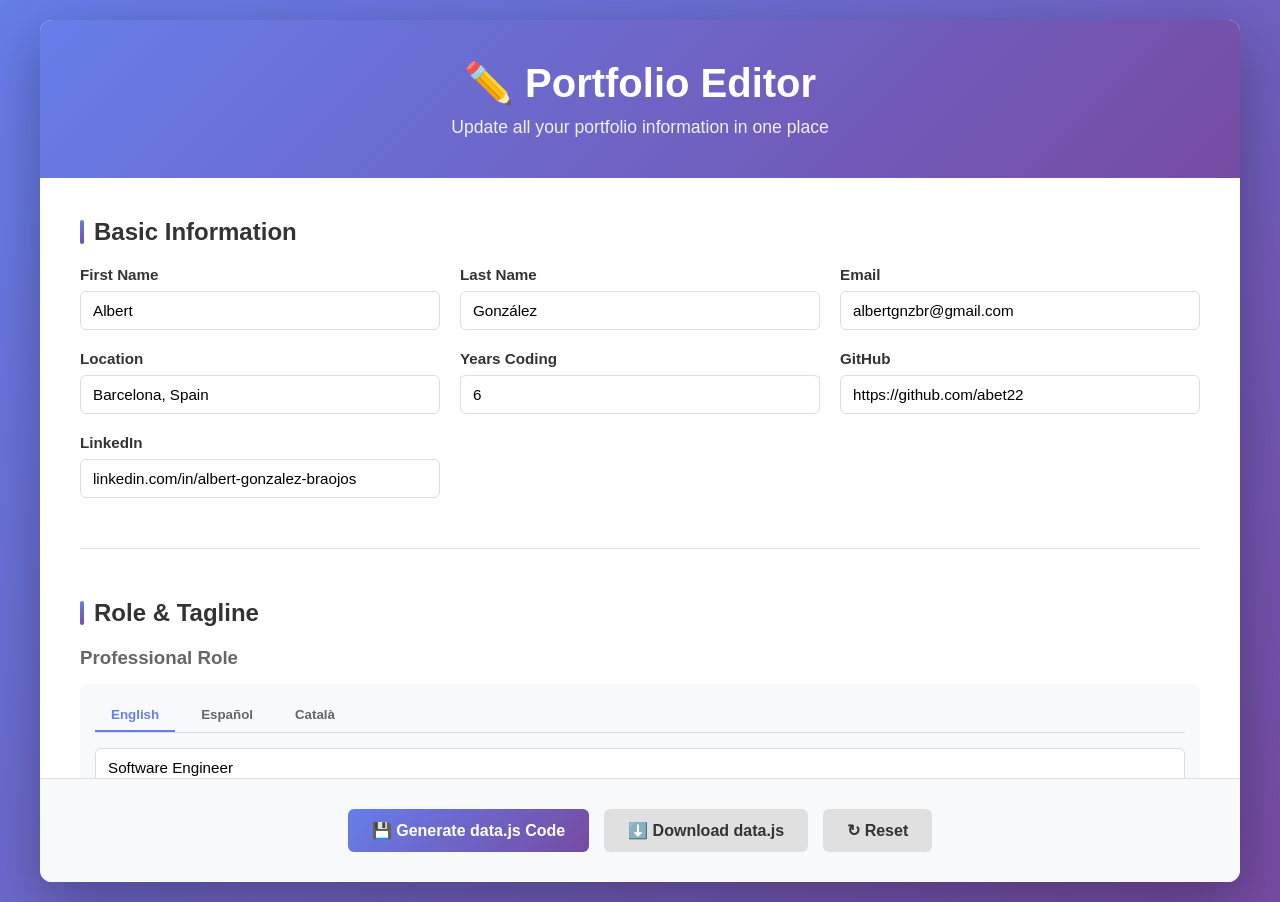
<file: admin-form.html>
<!DOCTYPE html>
<html lang="en">
<head>
  <meta charset="UTF-8" />
  <meta name="viewport" content="width=device-width, initial-scale=1" />
  <title>Portfolio Admin — Edit Your Data</title>
  <style>
    * {
      margin: 0;
      padding: 0;
      box-sizing: border-box;
    }

    body {
      font-family: -apple-system, BlinkMacSystemFont, 'Segoe UI', 'Helvetica Neue', sans-serif;
      background: linear-gradient(135deg, #667eea 0%, #764ba2 100%);
      min-height: 100vh;
      padding: 20px;
    }

    .container {
      max-width: 1200px;
      margin: 0 auto;
      background: white;
      border-radius: 12px;
      box-shadow: 0 20px 60px rgba(0,0,0,0.3);
      overflow: hidden;
    }

    .header {
      background: linear-gradient(135deg, #667eea 0%, #764ba2 100%);
      color: white;
      padding: 40px;
      text-align: center;
    }

    .header h1 {
      font-size: 2.5em;
      margin-bottom: 10px;
    }

    .header p {
      opacity: 0.9;
      font-size: 1.1em;
    }

    .content {
      padding: 40px;
      max-height: calc(100vh - 300px);
      overflow-y: auto;
    }

    .section {
      margin-bottom: 50px;
      border-bottom: 1px solid #e0e0e0;
      padding-bottom: 30px;
    }

    .section:last-child {
      border-bottom: none;
    }

    .section-title {
      font-size: 1.5em;
      color: #333;
      margin-bottom: 20px;
      font-weight: 600;
      display: flex;
      align-items: center;
      gap: 10px;
    }

    .section-title::before {
      content: '';
      width: 4px;
      height: 24px;
      background: linear-gradient(135deg, #667eea 0%, #764ba2 100%);
      border-radius: 2px;
    }

    .form-grid {
      display: grid;
      grid-template-columns: repeat(auto-fit, minmax(300px, 1fr));
      gap: 20px;
      margin-bottom: 20px;
    }

    .form-group {
      display: flex;
      flex-direction: column;
    }

    .form-group label {
      font-weight: 600;
      color: #333;
      margin-bottom: 8px;
      font-size: 0.95em;
    }

    .form-group input,
    .form-group select,
    .form-group textarea {
      padding: 10px 12px;
      border: 1px solid #ddd;
      border-radius: 6px;
      font-family: inherit;
      font-size: 0.95em;
      transition: all 0.2s;
    }

    .form-group input:focus,
    .form-group select:focus,
    .form-group textarea:focus {
      outline: none;
      border-color: #667eea;
      box-shadow: 0 0 0 3px rgba(102, 126, 234, 0.1);
    }

    .form-group textarea {
      min-height: 100px;
      resize: vertical;
      font-family: 'Monaco', 'Menlo', 'Ubuntu Mono', monospace;
    }

    .multilingual-group {
      background: #f8f9fa;
      padding: 15px;
      border-radius: 6px;
      margin-bottom: 15px;
    }

    .lang-tabs {
      display: flex;
      gap: 10px;
      margin-bottom: 15px;
      border-bottom: 1px solid #ddd;
    }

    .lang-tab {
      padding: 8px 16px;
      background: none;
      border: none;
      cursor: pointer;
      font-weight: 600;
      color: #666;
      border-bottom: 2px solid transparent;
      transition: all 0.2s;
    }

    .lang-tab.active {
      color: #667eea;
      border-bottom-color: #667eea;
    }

    .array-section {
      background: #f8f9fa;
      padding: 20px;
      border-radius: 6px;
      margin-bottom: 20px;
    }

    .array-item {
      background: white;
      padding: 15px;
      border-radius: 6px;
      margin-bottom: 15px;
      border-left: 4px solid #667eea;
      position: relative;
    }

    .array-item-header {
      display: flex;
      justify-content: space-between;
      align-items: center;
      margin-bottom: 15px;
    }

    .array-item-title {
      font-weight: 600;
      color: #333;
    }

    .btn {
      padding: 10px 16px;
      border: none;
      border-radius: 6px;
      cursor: pointer;
      font-weight: 600;
      font-size: 0.95em;
      transition: all 0.2s;
    }

    .btn-primary {
      background: linear-gradient(135deg, #667eea 0%, #764ba2 100%);
      color: white;
    }

    .btn-primary:hover {
      transform: translateY(-2px);
      box-shadow: 0 10px 25px rgba(102, 126, 234, 0.3);
    }

    .btn-secondary {
      background: #e0e0e0;
      color: #333;
    }

    .btn-secondary:hover {
      background: #d0d0d0;
    }

    .btn-danger {
      background: #ff6b6b;
      color: white;
      padding: 6px 12px;
      font-size: 0.85em;
    }

    .btn-danger:hover {
      background: #ff5252;
    }

    .btn-add {
      background: #10b981;
      color: white;
      margin-bottom: 15px;
    }

    .btn-add:hover {
      background: #059669;
    }

    .footer {
      background: #f8f9fa;
      padding: 30px 40px;
      border-top: 1px solid #e0e0e0;
      display: flex;
      gap: 15px;
      justify-content: center;
    }

    .checkbox-group {
      display: flex;
      align-items: center;
      gap: 10px;
    }

    .checkbox-group input[type="checkbox"] {
      width: 18px;
      height: 18px;
      cursor: pointer;
    }

    .skill-list {
      display: flex;
      flex-wrap: wrap;
      gap: 8px;
      margin-top: 10px;
    }

    .skill-tag {
      background: #667eea;
      color: white;
      padding: 6px 12px;
      border-radius: 20px;
      display: inline-flex;
      align-items: center;
      gap: 6px;
      font-size: 0.9em;
    }

    .skill-tag button {
      background: none;
      border: none;
      color: white;
      cursor: pointer;
      font-weight: bold;
      padding: 0;
      margin-left: 4px;
    }

    .success-message {
      background: #d4edda;
      color: #155724;
      padding: 12px 16px;
      border-radius: 6px;
      margin-bottom: 20px;
      display: none;
    }

    .success-message.show {
      display: block;
    }

    .code-block {
      background: #2d2d2d;
      color: #f8f8f2;
      padding: 15px;
      border-radius: 6px;
      font-family: 'Monaco', 'Menlo', 'Ubuntu Mono', monospace;
      font-size: 0.85em;
      overflow-x: auto;
      margin-top: 10px;
    }

    .collapse-section {
      cursor: pointer;
      display: flex;
      align-items: center;
      gap: 10px;
    }

    .collapse-icon {
      transition: transform 0.2s;
    }

    .collapsed .collapse-icon {
      transform: rotate(-90deg);
    }

    .collapsed .section-content {
      display: none;
    }

    .grid-2 {
      grid-template-columns: repeat(2, 1fr);
    }

    @media (max-width: 768px) {
      .form-grid {
        grid-template-columns: 1fr;
      }

      .grid-2 {
        grid-template-columns: 1fr;
      }

      .lang-tabs {
        flex-wrap: wrap;
      }

      .header h1 {
        font-size: 1.8em;
      }

      .content {
        padding: 20px;
      }
    }
  </style>
</head>
<body>
  <div class="container">
    <div class="header">
      <h1>✏️ Portfolio Editor</h1>
      <p>Update all your portfolio information in one place</p>
    </div>

    <div class="content">
      <div class="success-message" id="successMessage">✓ Changes saved! Copy the code below to update your data.js file.</div>

      <form id="portfolioForm">
        <!-- BASIC INFO SECTION -->
        <div class="section">
          <h2 class="section-title">Basic Information</h2>
          <div class="form-grid">
            <div class="form-group">
              <label>First Name</label>
              <input type="text" id="name" />
            </div>
            <div class="form-group">
              <label>Last Name</label>
              <input type="text" id="surname" />
            </div>
            <div class="form-group">
              <label>Email</label>
              <input type="email" id="email" />
            </div>
            <div class="form-group">
              <label>Location</label>
              <input type="text" id="location" />
            </div>
            <div class="form-group">
              <label>Years Coding</label>
              <input type="number" id="yearsCoding" />
            </div>
            <div class="form-group">
              <label>GitHub</label>
              <input type="text" id="github" placeholder="github.com/username" />
            </div>
            <div class="form-group">
              <label>LinkedIn</label>
              <input type="text" id="linkedin" placeholder="linkedin.com/in/username" />
            </div>
          </div>
        </div>

        <!-- ROLE & TAGLINE (MULTILINGUAL) -->
        <div class="section">
          <h2 class="section-title">Role & Tagline</h2>

          <h3 style="margin-bottom: 15px; color: #666;">Professional Role</h3>
          <div class="multilingual-group">
            <div class="lang-tabs" id="roleTabs">
              <button type="button" class="lang-tab active" data-lang="en">English</button>
              <button type="button" class="lang-tab" data-lang="es">Español</button>
              <button type="button" class="lang-tab" data-lang="ca">Català</button>
            </div>
            <div class="form-group">
              <input type="text" id="role-en" placeholder="Your professional role in English" />
            </div>
            <div class="form-group" style="display:none;">
              <input type="text" id="role-es" placeholder="Tu rol profesional en español" />
            </div>
            <div class="form-group" style="display:none;">
              <input type="text" id="role-ca" placeholder="El teu rol professional en català" />
            </div>
          </div>

          <h3 style="margin-bottom: 15px; color: #666; margin-top: 30px;">Tagline</h3>
          <div class="multilingual-group">
            <div class="lang-tabs" id="taglineTabs">
              <button type="button" class="lang-tab active" data-lang="en">English</button>
              <button type="button" class="lang-tab" data-lang="es">Español</button>
              <button type="button" class="lang-tab" data-lang="ca">Català</button>
            </div>
            <div class="form-group">
              <textarea id="tagline-en" placeholder="Your professional tagline in English"></textarea>
            </div>
            <div class="form-group" style="display:none;">
              <textarea id="tagline-es" placeholder="Tu tagline profesional en español"></textarea>
            </div>
            <div class="form-group" style="display:none;">
              <textarea id="tagline-ca" placeholder="El teu tagline professional en català"></textarea>
            </div>
          </div>
        </div>

        <!-- ABOUT SECTION (MULTILINGUAL) -->
        <div class="section">
          <h2 class="section-title">About Me</h2>
          <p style="color: #666; margin-bottom: 20px; font-size: 0.95em;">Add 3 paragraphs about yourself. Separate each with a newline.</p>
          
          <h3 style="margin-bottom: 15px; color: #666;">English</h3>
          <div class="multilingual-group">
            <div class="form-group">
              <textarea id="about-en" placeholder="Paragraph 1&#10;&#10;Paragraph 2&#10;&#10;Paragraph 3"></textarea>
            </div>
          </div>

          <h3 style="margin-bottom: 15px; color: #666;">Español</h3>
          <div class="multilingual-group">
            <div class="form-group">
              <textarea id="about-es" placeholder="Párrafo 1&#10;&#10;Párrafo 2&#10;&#10;Párrafo 3"></textarea>
            </div>
          </div>

          <h3 style="margin-bottom: 15px; color: #666;">Català</h3>
          <div class="multilingual-group">
            <div class="form-group">
              <textarea id="about-ca" placeholder="Paràgraf 1&#10;&#10;Paràgraf 2&#10;&#10;Paràgraf 3"></textarea>
            </div>
          </div>
        </div>

        <!-- SKILLS MARQUEE -->
        <div class="section">
          <h2 class="section-title">Skills Marquee</h2>
          <p style="color: #666; margin-bottom: 15px; font-size: 0.95em;">List your top skills (they'll scroll in the marquee). Separate with commas.</p>
          <div class="form-group">
            <label>Skills</label>
            <textarea id="skillsMarquee" placeholder="TypeScript, React, Node.js, C#, .NET, C++, Python, Azure, Docker, Kubernetes..."></textarea>
          </div>
        </div>

        <!-- SKILL CATEGORIES -->
        <div class="section">
          <h2 class="section-title">Skill Categories</h2>
          <div class="array-section" id="skillCategories"></div>
          <button type="button" class="btn btn-add" onclick="addSkillCategory()">+ Add Skill Category</button>
        </div>

        <!-- STATS -->
        <div class="section">
          <h2 class="section-title">Stats</h2>
          <div class="array-section" id="stats"></div>
          <button type="button" class="btn btn-add" onclick="addStat()">+ Add Stat</button>
        </div>

        <!-- PROJECTS -->
        <div class="section">
          <h2 class="section-title">Projects</h2>
          <div class="array-section" id="projects"></div>
          <button type="button" class="btn btn-add" onclick="addProject()">+ Add Project</button>
        </div>

        <!-- EXPERIENCE -->
        <div class="section">
          <h2 class="section-title">Experience</h2>
          <div class="array-section" id="experience"></div>
          <button type="button" class="btn btn-add" onclick="addExperience()">+ Add Experience</button>
        </div>

        <!-- EDUCATION -->
        <div class="section">
          <h2 class="section-title">Education</h2>
          <div class="array-section" id="education"></div>
          <button type="button" class="btn btn-add" onclick="addEducation()">+ Add Education</button>
        </div>

        <!-- AWARDS -->
        <div class="section">
          <h2 class="section-title">Awards</h2>
          <div class="array-section" id="awards"></div>
          <button type="button" class="btn btn-add" onclick="addAward()">+ Add Award</button>
        </div>

        <!-- SECTIONS VISIBILITY -->
        <div class="section">
          <h2 class="section-title">Show/Hide Sections</h2>
          <div class="form-grid">
            <div class="checkbox-group">
              <input type="checkbox" id="section-about" checked />
              <label for="section-about">About</label>
            </div>
            <div class="checkbox-group">
              <input type="checkbox" id="section-skills" checked />
              <label for="section-skills">Skills</label>
            </div>
            <div class="checkbox-group">
              <input type="checkbox" id="section-projects" checked />
              <label for="section-projects">Projects</label>
            </div>
            <div class="checkbox-group">
              <input type="checkbox" id="section-experience" checked />
              <label for="section-experience">Experience</label>
            </div>
            <div class="checkbox-group">
              <input type="checkbox" id="section-education" checked />
              <label for="section-education">Education</label>
            </div>
            <div class="checkbox-group">
              <input type="checkbox" id="section-awards" />
              <label for="section-awards">Awards</label>
            </div>
            <div class="checkbox-group">
              <input type="checkbox" id="section-contact" checked />
              <label for="section-contact">Contact</label>
            </div>
          </div>
        </div>
      </form>
    </div>

    <div class="footer">
      <button class="btn btn-primary" onclick="generateCode()" style="padding: 12px 24px; font-size: 1em;">
        💾 Generate data.js Code
      </button>
      <button class="btn btn-secondary" onclick="downloadDataFile()" style="padding: 12px 24px; font-size: 1em;">
        ⬇️ Download data.js
      </button>
      <button class="btn btn-secondary" onclick="resetForm()" style="padding: 12px 24px; font-size: 1em;">
        ↻ Reset
      </button>
    </div>
  </div>

  <!-- Modal for code display -->
  <div id="codeModal" style="display:none; position:fixed; top:0; left:0; width:100%; height:100%; background:rgba(0,0,0,0.7); z-index:1000; padding:20px;">
    <div style="background:white; max-width:90%; max-height:90%; overflow:auto; margin:auto; border-radius:12px; padding:30px; position:absolute; top:50%; left:50%; transform:translate(-50%,-50%);">
      <h2 style="margin-bottom:20px;">Generated data.js Code</h2>
      <div id="codeDisplay" class="code-block"></div>
      <button class="btn btn-primary" onclick="copyCode()" style="margin-top:20px; margin-right:10px;">📋 Copy to Clipboard</button>
      <button class="btn btn-secondary" onclick="closeModal()" style="margin-top:20px;">Close</button>
    </div>
  </div>

  <script src="data.js"></script>
  <script>
    // Initialize form with existing data
    function initializeForm() {
      if (typeof PORTFOLIO_DATA === 'undefined') {
        console.error('PORTFOLIO_DATA not loaded');
        return;
      }

      const data = PORTFOLIO_DATA;

      // Basic info
      document.getElementById('name').value = data.name || '';
      document.getElementById('surname').value = data.surname || '';
      document.getElementById('email').value = data.email || '';
      document.getElementById('location').value = data.location || '';
      document.getElementById('yearsCoding').value = data.yearsCoding || '';
      document.getElementById('github').value = data.github || '';
      document.getElementById('linkedin').value = data.linkedin || '';

      // Multilingual fields
      ['en', 'es', 'ca'].forEach(lang => {
        document.getElementById(`role-${lang}`).value = data.role?.[lang] || '';
        document.getElementById(`tagline-${lang}`).value = data.tagline?.[lang] || '';
      });

      // About
      ['en', 'es', 'ca'].forEach(lang => {
        const about = data.about?.[lang];
        document.getElementById(`about-${lang}`).value = about ? about.join('\n\n') : '';
      });

      // Skills marquee
      document.getElementById('skillsMarquee').value = data.skillsMarquee ? data.skillsMarquee.join(', ') : '';

      // Skill categories
      renderSkillCategories(data.skillCategories || []);

      // Stats
      renderStats(data.stats || []);

      // Projects
      renderProjects(data.projects || []);

      // Experience
      renderExperience(data.experience || []);

      // Education
      renderEducation(data.education || []);

      // Awards
      renderAwards(data.awards || []);

      // Sections
      if (data.sections) {
        Object.keys(data.sections).forEach(section => {
          const checkbox = document.getElementById(`section-${section}`);
          if (checkbox) {
            checkbox.checked = data.sections[section];
          }
        });
      }

      // Setup language tabs
      setupLanguageTabs();
    }

    function setupLanguageTabs() {
      document.querySelectorAll('.lang-tabs').forEach(tabs => {
        const multilingualGroup = tabs.closest('.multilingual-group');
        if (!multilingualGroup) return;
        
        // Get direct children that are form-groups (skip lang-tabs)
        const formGroups = Array.from(multilingualGroup.children).filter(el => el.classList.contains('form-group'));
        
        tabs.querySelectorAll('.lang-tab').forEach(tab => {
          tab.addEventListener('click', (e) => {
            e.preventDefault();
            const selectedLang = tab.dataset.lang;
            const langOrder = ['en', 'es', 'ca'];
            const selectedIndex = langOrder.indexOf(selectedLang);
            
            // Update active tab styling
            tabs.querySelectorAll('.lang-tab').forEach(t => t.classList.remove('active'));
            tab.classList.add('active');
            
            // Show/hide form groups
            formGroups.forEach((fg, idx) => {
              fg.style.display = idx === selectedIndex ? 'flex' : 'none';
            });
          });
        });
      });
    }

    function renderSkillCategories(categories) {
      const container = document.getElementById('skillCategories');
      container.innerHTML = '';
      categories.forEach((cat, idx) => {
        container.innerHTML += `
          <div class="array-item">
            <div class="array-item-header">
              <div class="array-item-title">Category ${idx + 1}: ${cat.label}</div>
              <button type="button" class="btn btn-danger" onclick="removeSkillCategory(${idx})">Remove</button>
            </div>
            <div class="form-group">
              <label>Label</label>
              <input type="text" value="${cat.label}" onchange="updateSkillCategory(${idx}, 'label', this.value)" />
            </div>
            <div class="form-group">
              <label>Skills (comma-separated)</label>
              <input type="text" value="${cat.items ? cat.items.join(', ') : ''}" onchange="updateSkillCategory(${idx}, 'items', this.value)" />
            </div>
          </div>
        `;
      });
    }

    function addSkillCategory() {
      if (typeof PORTFOLIO_DATA === 'undefined') return;
      if (!PORTFOLIO_DATA.skillCategories) PORTFOLIO_DATA.skillCategories = [];
      PORTFOLIO_DATA.skillCategories.push({ label: 'New Category', items: [] });
      renderSkillCategories(PORTFOLIO_DATA.skillCategories);
    }

    function updateSkillCategory(idx, field, value) {
      if (field === 'items') {
        PORTFOLIO_DATA.skillCategories[idx].items = value.split(',').map(s => s.trim());
      } else {
        PORTFOLIO_DATA.skillCategories[idx][field] = value;
      }
      renderSkillCategories(PORTFOLIO_DATA.skillCategories);
    }

    function removeSkillCategory(idx) {
      PORTFOLIO_DATA.skillCategories.splice(idx, 1);
      renderSkillCategories(PORTFOLIO_DATA.skillCategories);
    }

    function renderStats(stats) {
      const container = document.getElementById('stats');
      container.innerHTML = '';
      stats.forEach((stat, idx) => {
        container.innerHTML += `
          <div class="array-item">
            <div class="array-item-header">
              <div class="array-item-title">Stat ${idx + 1}: ${stat.num}</div>
              <button type="button" class="btn btn-danger" onclick="removeStat(${idx})">Remove</button>
            </div>
            <div class="form-grid">
              <div class="form-group">
                <label>Number/Value</label>
                <input type="text" value="${stat.num}" onchange="updateStat(${idx}, 'num', this.value)" />
              </div>
              <div class="form-group">
                <label>Label (EN)</label>
                <input type="text" value="${stat.label?.en || ''}" onchange="updateStat(${idx}, 'label-en', this.value)" />
              </div>
              <div class="form-group">
                <label>Label (ES)</label>
                <input type="text" value="${stat.label?.es || ''}" onchange="updateStat(${idx}, 'label-es', this.value)" />
              </div>
              <div class="form-group">
                <label>Label (CA)</label>
                <input type="text" value="${stat.label?.ca || ''}" onchange="updateStat(${idx}, 'label-ca', this.value)" />
              </div>
            </div>
          </div>
        `;
      });
    }

    function addStat() {
      if (!PORTFOLIO_DATA.stats) PORTFOLIO_DATA.stats = [];
      PORTFOLIO_DATA.stats.push({ num: 'X', label: { en: 'Label', es: 'Etiqueta', ca: 'Etiqueta' } });
      renderStats(PORTFOLIO_DATA.stats);
    }

    function updateStat(idx, field, value) {
      if (field === 'num') {
        PORTFOLIO_DATA.stats[idx].num = value;
      } else if (field.startsWith('label-')) {
        const lang = field.split('-')[1];
        PORTFOLIO_DATA.stats[idx].label[lang] = value;
      }
      renderStats(PORTFOLIO_DATA.stats);
    }

    function removeStat(idx) {
      PORTFOLIO_DATA.stats.splice(idx, 1);
      renderStats(PORTFOLIO_DATA.stats);
    }

    function renderProjects(projects) {
      const container = document.getElementById('projects');
      container.innerHTML = '';
      projects.forEach((proj, idx) => {
        container.innerHTML += `
          <div class="array-item">
            <div class="array-item-header">
              <div class="array-item-title">Project ${proj.num}: ${proj.title}</div>
              <button type="button" class="btn btn-danger" onclick="removeProject(${idx})">Remove</button>
            </div>
            <div class="form-grid">
              <div class="form-group">
                <label>Number</label>
                <input type="text" value="${proj.num}" onchange="updateProject(${idx}, 'num', this.value)" />
              </div>
              <div class="form-group">
                <label>Title</label>
                <input type="text" value="${proj.title}" onchange="updateProject(${idx}, 'title', this.value)" />
              </div>
              <div class="form-group" style="grid-column: 1/-1;">
                <label>Description (EN)</label>
                <textarea onchange="updateProject(${idx}, 'desc-en', this.value)">${proj.desc?.en || ''}</textarea>
              </div>
              <div class="form-group" style="grid-column: 1/-1;">
                <label>Description (ES)</label>
                <textarea onchange="updateProject(${idx}, 'desc-es', this.value)">${proj.desc?.es || ''}</textarea>
              </div>
              <div class="form-group" style="grid-column: 1/-1;">
                <label>Description (CA)</label>
                <textarea onchange="updateProject(${idx}, 'desc-ca', this.value)">${proj.desc?.ca || ''}</textarea>
              </div>
              <div class="form-group">
                <label>Stack (comma-separated)</label>
                <input type="text" value="${proj.stack ? proj.stack.join(', ') : ''}" onchange="updateProject(${idx}, 'stack', this.value)" />
              </div>
              <div class="form-group">
                <label>Visual ID</label>
                <input type="text" value="${proj.visual || ''}" onchange="updateProject(${idx}, 'visual', this.value)" />
              </div>
              <div class="form-group">
                <label>Year</label>
                <input type="text" value="${proj.year || ''}" onchange="updateProject(${idx}, 'year', this.value)" />
              </div>
            </div>
          </div>
        `;
      });
    }

    function addProject() {
      if (!PORTFOLIO_DATA.projects) PORTFOLIO_DATA.projects = [];
      PORTFOLIO_DATA.projects.push({
        num: String(PORTFOLIO_DATA.projects.length + 1).padStart(2, '0'),
        title: 'New Project',
        desc: { en: '', es: '', ca: '' },
        stack: [],
        visual: 'var-1',
        year: new Date().getFullYear().toString()
      });
      renderProjects(PORTFOLIO_DATA.projects);
    }

    function updateProject(idx, field, value) {
      if (field === 'stack') {
        PORTFOLIO_DATA.projects[idx].stack = value.split(',').map(s => s.trim());
      } else if (field.startsWith('desc-')) {
        const lang = field.split('-')[1];
        PORTFOLIO_DATA.projects[idx].desc[lang] = value;
      } else {
        PORTFOLIO_DATA.projects[idx][field] = value;
      }
      renderProjects(PORTFOLIO_DATA.projects);
    }

    function removeProject(idx) {
      PORTFOLIO_DATA.projects.splice(idx, 1);
      renderProjects(PORTFOLIO_DATA.projects);
    }

    function renderExperience(exp) {
      const container = document.getElementById('experience');
      container.innerHTML = '';
      exp.forEach((item, idx) => {
        const fromDate = `${item.from.month}/${item.from.year}`;
        const toDate = item.to ? `${item.to.month}/${item.to.year}` : 'Present';
        container.innerHTML += `
          <div class="array-item">
            <div class="array-item-header">
              <div class="array-item-title">${item.company} · ${item.role?.en || 'Role'}</div>
              <button type="button" class="btn btn-danger" onclick="removeExperience(${idx})">Remove</button>
            </div>
            <div class="form-grid">
              <div class="form-group">
                <label>Company</label>
                <input type="text" value="${item.company}" onchange="updateExperience(${idx}, 'company', this.value)" />
              </div>
              <div class="form-group">
                <label>Role (EN)</label>
                <input type="text" value="${item.role?.en || ''}" onchange="updateExperience(${idx}, 'role-en', this.value)" />
              </div>
              <div class="form-group">
                <label>Role (ES)</label>
                <input type="text" value="${item.role?.es || ''}" onchange="updateExperience(${idx}, 'role-es', this.value)" />
              </div>
              <div class="form-group">
                <label>Role (CA)</label>
                <input type="text" value="${item.role?.ca || ''}" onchange="updateExperience(${idx}, 'role-ca', this.value)" />
              </div>
              <div class="form-group" style="grid-column: 1/-1;">
                <label>Description (EN)</label>
                <textarea onchange="updateExperience(${idx}, 'desc-en', this.value)">${item.desc?.en || ''}</textarea>
              </div>
              <div class="form-group" style="grid-column: 1/-1;">
                <label>Description (ES)</label>
                <textarea onchange="updateExperience(${idx}, 'desc-es', this.value)">${item.desc?.es || ''}</textarea>
              </div>
              <div class="form-group" style="grid-column: 1/-1;">
                <label>Description (CA)</label>
                <textarea onchange="updateExperience(${idx}, 'desc-ca', this.value)">${item.desc?.ca || ''}</textarea>
              </div>
              <div class="form-group">
                <label>From Month</label>
                <input type="number" min="1" max="12" value="${item.from?.month || 1}" onchange="updateExperience(${idx}, 'from-month', this.value)" />
              </div>
              <div class="form-group">
                <label>From Year</label>
                <input type="number" value="${item.from?.year || 2024}" onchange="updateExperience(${idx}, 'from-year', this.value)" />
              </div>
              <div class="form-group">
                <label>To Month</label>
                <input type="number" min="1" max="12" value="${item.to?.month || 1}" placeholder="Leave empty if current" onchange="updateExperience(${idx}, 'to-month', this.value)" />
              </div>
              <div class="form-group">
                <label>To Year</label>
                <input type="number" value="${item.to?.year || 2024}" placeholder="Leave empty if current" onchange="updateExperience(${idx}, 'to-year', this.value)" />
              </div>
              <div class="form-group" style="grid-column: 1/-1;">
                <label>Tags (comma-separated)</label>
                <input type="text" value="${item.tags ? item.tags.join(', ') : ''}" onchange="updateExperience(${idx}, 'tags', this.value)" />
              </div>
            </div>
          </div>
        `;
      });
    }

    function addExperience() {
      if (!PORTFOLIO_DATA.experience) PORTFOLIO_DATA.experience = [];
      PORTFOLIO_DATA.experience.push({
        from: { month: 1, year: 2024 },
        to: null,
        role: { en: '', es: '', ca: '' },
        company: '',
        desc: { en: '', es: '', ca: '' },
        tags: []
      });
      renderExperience(PORTFOLIO_DATA.experience);
    }

    function updateExperience(idx, field, value) {
      if (field.startsWith('role-')) {
        PORTFOLIO_DATA.experience[idx].role[field.split('-')[1]] = value;
      } else if (field.startsWith('desc-')) {
        PORTFOLIO_DATA.experience[idx].desc[field.split('-')[1]] = value;
      } else if (field === 'company') {
        PORTFOLIO_DATA.experience[idx].company = value;
      } else if (field === 'tags') {
        PORTFOLIO_DATA.experience[idx].tags = value.split(',').map(s => s.trim());
      } else if (field === 'from-month') {
        PORTFOLIO_DATA.experience[idx].from.month = parseInt(value);
      } else if (field === 'from-year') {
        PORTFOLIO_DATA.experience[idx].from.year = parseInt(value);
      } else if (field === 'to-month') {
        if (value) {
          if (!PORTFOLIO_DATA.experience[idx].to) PORTFOLIO_DATA.experience[idx].to = {};
          PORTFOLIO_DATA.experience[idx].to.month = parseInt(value);
        }
      } else if (field === 'to-year') {
        if (value) {
          if (!PORTFOLIO_DATA.experience[idx].to) PORTFOLIO_DATA.experience[idx].to = {};
          PORTFOLIO_DATA.experience[idx].to.year = parseInt(value);
        } else {
          PORTFOLIO_DATA.experience[idx].to = null;
        }
      }
      renderExperience(PORTFOLIO_DATA.experience);
    }

    function removeExperience(idx) {
      PORTFOLIO_DATA.experience.splice(idx, 1);
      renderExperience(PORTFOLIO_DATA.experience);
    }

    function renderEducation(education) {
      const container = document.getElementById('education');
      container.innerHTML = '';
      education.forEach((item, idx) => {
        container.innerHTML += `
          <div class="array-item">
            <div class="array-item-header">
              <div class="array-item-title">${item.school}</div>
              <button type="button" class="btn btn-danger" onclick="removeEducation(${idx})">Remove</button>
            </div>
            <div class="form-grid">
              <div class="form-group">
                <label>School</label>
                <input type="text" value="${item.school}" onchange="updateEducation(${idx}, 'school', this.value)" />
              </div>
              <div class="form-group">
                <label>Degree (EN)</label>
                <input type="text" value="${item.degree?.en || ''}" onchange="updateEducation(${idx}, 'degree-en', this.value)" />
              </div>
              <div class="form-group">
                <label>Degree (ES)</label>
                <input type="text" value="${item.degree?.es || ''}" onchange="updateEducation(${idx}, 'degree-es', this.value)" />
              </div>
              <div class="form-group">
                <label>Degree (CA)</label>
                <input type="text" value="${item.degree?.ca || ''}" onchange="updateEducation(${idx}, 'degree-ca', this.value)" />
              </div>
              <div class="form-group">
                <label>From</label>
                <input type="number" value="${item.from}" onchange="updateEducation(${idx}, 'from', this.value)" />
              </div>
              <div class="form-group">
                <label>To</label>
                <input type="number" value="${item.to}" onchange="updateEducation(${idx}, 'to', this.value)" />
              </div>
              <div class="checkbox-group" style="margin-top: 10px;">
                <input type="checkbox" id="edu-ongoing-${idx}" ${item.ongoing ? 'checked' : ''} onchange="updateEducation(${idx}, 'ongoing', this.checked)" />
                <label for="edu-ongoing-${idx}">Ongoing</label>
              </div>
            </div>
          </div>
        `;
      });
    }

    function addEducation() {
      if (!PORTFOLIO_DATA.education) PORTFOLIO_DATA.education = [];
      PORTFOLIO_DATA.education.push({
        school: '',
        degree: { en: '', es: '', ca: '' },
        from: 2024,
        to: 2026,
        ongoing: false
      });
      renderEducation(PORTFOLIO_DATA.education);
    }

    function updateEducation(idx, field, value) {
      if (field.startsWith('degree-')) {
        PORTFOLIO_DATA.education[idx].degree[field.split('-')[1]] = value;
      } else if (field === 'school') {
        PORTFOLIO_DATA.education[idx].school = value;
      } else if (field === 'from' || field === 'to') {
        PORTFOLIO_DATA.education[idx][field] = parseInt(value);
      } else if (field === 'ongoing') {
        PORTFOLIO_DATA.education[idx].ongoing = value;
      }
      renderEducation(PORTFOLIO_DATA.education);
    }

    function removeEducation(idx) {
      PORTFOLIO_DATA.education.splice(idx, 1);
      renderEducation(PORTFOLIO_DATA.education);
    }

    function renderAwards(awards) {
      const container = document.getElementById('awards');
      container.innerHTML = '';
      awards.forEach((award, idx) => {
        container.innerHTML += `
          <div class="array-item">
            <div class="array-item-header">
              <div class="array-item-title">${award.title}</div>
              <button type="button" class="btn btn-danger" onclick="removeAward(${idx})">Remove</button>
            </div>
            <div class="form-grid">
              <div class="form-group">
                <label>Title</label>
                <input type="text" value="${award.title}" onchange="updateAward(${idx}, 'title', this.value)" />
              </div>
              <div class="form-group">
                <label>Organization</label>
                <input type="text" value="${award.org}" onchange="updateAward(${idx}, 'org', this.value)" />
              </div>
              <div class="form-group">
                <label>Year</label>
                <input type="number" value="${award.year}" onchange="updateAward(${idx}, 'year', this.value)" />
              </div>
            </div>
          </div>
        `;
      });
    }

    function addAward() {
      if (!PORTFOLIO_DATA.awards) PORTFOLIO_DATA.awards = [];
      PORTFOLIO_DATA.awards.push({
        year: new Date().getFullYear(),
        title: '',
        org: ''
      });
      renderAwards(PORTFOLIO_DATA.awards);
    }

    function updateAward(idx, field, value) {
      if (field === 'year') {
        PORTFOLIO_DATA.awards[idx].year = parseInt(value);
      } else {
        PORTFOLIO_DATA.awards[idx][field] = value;
      }
      renderAwards(PORTFOLIO_DATA.awards);
    }

    function removeAward(idx) {
      PORTFOLIO_DATA.awards.splice(idx, 1);
      renderAwards(PORTFOLIO_DATA.awards);
    }

    function generateCode() {
      // Update basic fields
      PORTFOLIO_DATA.name = document.getElementById('name').value;
      PORTFOLIO_DATA.surname = document.getElementById('surname').value;
      PORTFOLIO_DATA.email = document.getElementById('email').value;
      PORTFOLIO_DATA.location = document.getElementById('location').value;
      PORTFOLIO_DATA.yearsCoding = parseInt(document.getElementById('yearsCoding').value) || 0;
      PORTFOLIO_DATA.github = document.getElementById('github').value;
      PORTFOLIO_DATA.linkedin = document.getElementById('linkedin').value;

      // Update multilingual fields
      ['en', 'es', 'ca'].forEach(lang => {
        PORTFOLIO_DATA.role[lang] = document.getElementById(`role-${lang}`).value;
        PORTFOLIO_DATA.tagline[lang] = document.getElementById(`tagline-${lang}`).value;
        const aboutText = document.getElementById(`about-${lang}`).value;
        PORTFOLIO_DATA.about[lang] = aboutText.split('\n\n').map(p => p.trim()).filter(p => p);
      });

      // Update skills marquee
      const skillsText = document.getElementById('skillsMarquee').value;
      PORTFOLIO_DATA.skillsMarquee = skillsText.split(',').map(s => s.trim()).filter(s => s);

      // Update sections visibility
      PORTFOLIO_DATA.sections = {
        about: document.getElementById('section-about').checked,
        skills: document.getElementById('section-skills').checked,
        projects: document.getElementById('section-projects').checked,
        experience: document.getElementById('section-experience').checked,
        education: document.getElementById('section-education').checked,
        awards: document.getElementById('section-awards').checked,
        contact: document.getElementById('section-contact').checked
      };

      // Generate JavaScript code
      const code = `// Portfolio data — Albert González
window.PORTFOLIO_DATA = ${JSON.stringify(PORTFOLIO_DATA, null, 2)};`;

      // Display in modal
      document.getElementById('codeDisplay').textContent = code;
      document.getElementById('codeModal').style.display = 'block';
      
      // Show success message
      const msg = document.getElementById('successMessage');
      msg.classList.add('show');
      setTimeout(() => msg.classList.remove('show'), 3000);
    }

    function copyCode() {
      const code = document.getElementById('codeDisplay').textContent;
      navigator.clipboard.writeText(code).then(() => {
        alert('✓ Code copied to clipboard!\n\nNow:\n1. Replace the contents of data.js with this code\n2. Refresh your portfolio page');
      });
    }

    function downloadDataFile() {
      // Update all fields first
      generateCode();
      
      const code = document.getElementById('codeDisplay').textContent;
      const blob = new Blob([code], { type: 'text/plain' });
      const url = URL.createObjectURL(blob);
      const a = document.createElement('a');
      a.href = url;
      a.download = 'data.js';
      document.body.appendChild(a);
      a.click();
      document.body.removeChild(a);
      URL.revokeObjectURL(url);
    }

    function closeModal() {
      document.getElementById('codeModal').style.display = 'none';
    }

    function resetForm() {
      if (confirm('Are you sure? This will reload the form with current data.')) {
        initializeForm();
      }
    }

    // Initialize on load
    window.addEventListener('load', initializeForm);
  </script>
</body>
</html>
</file>
